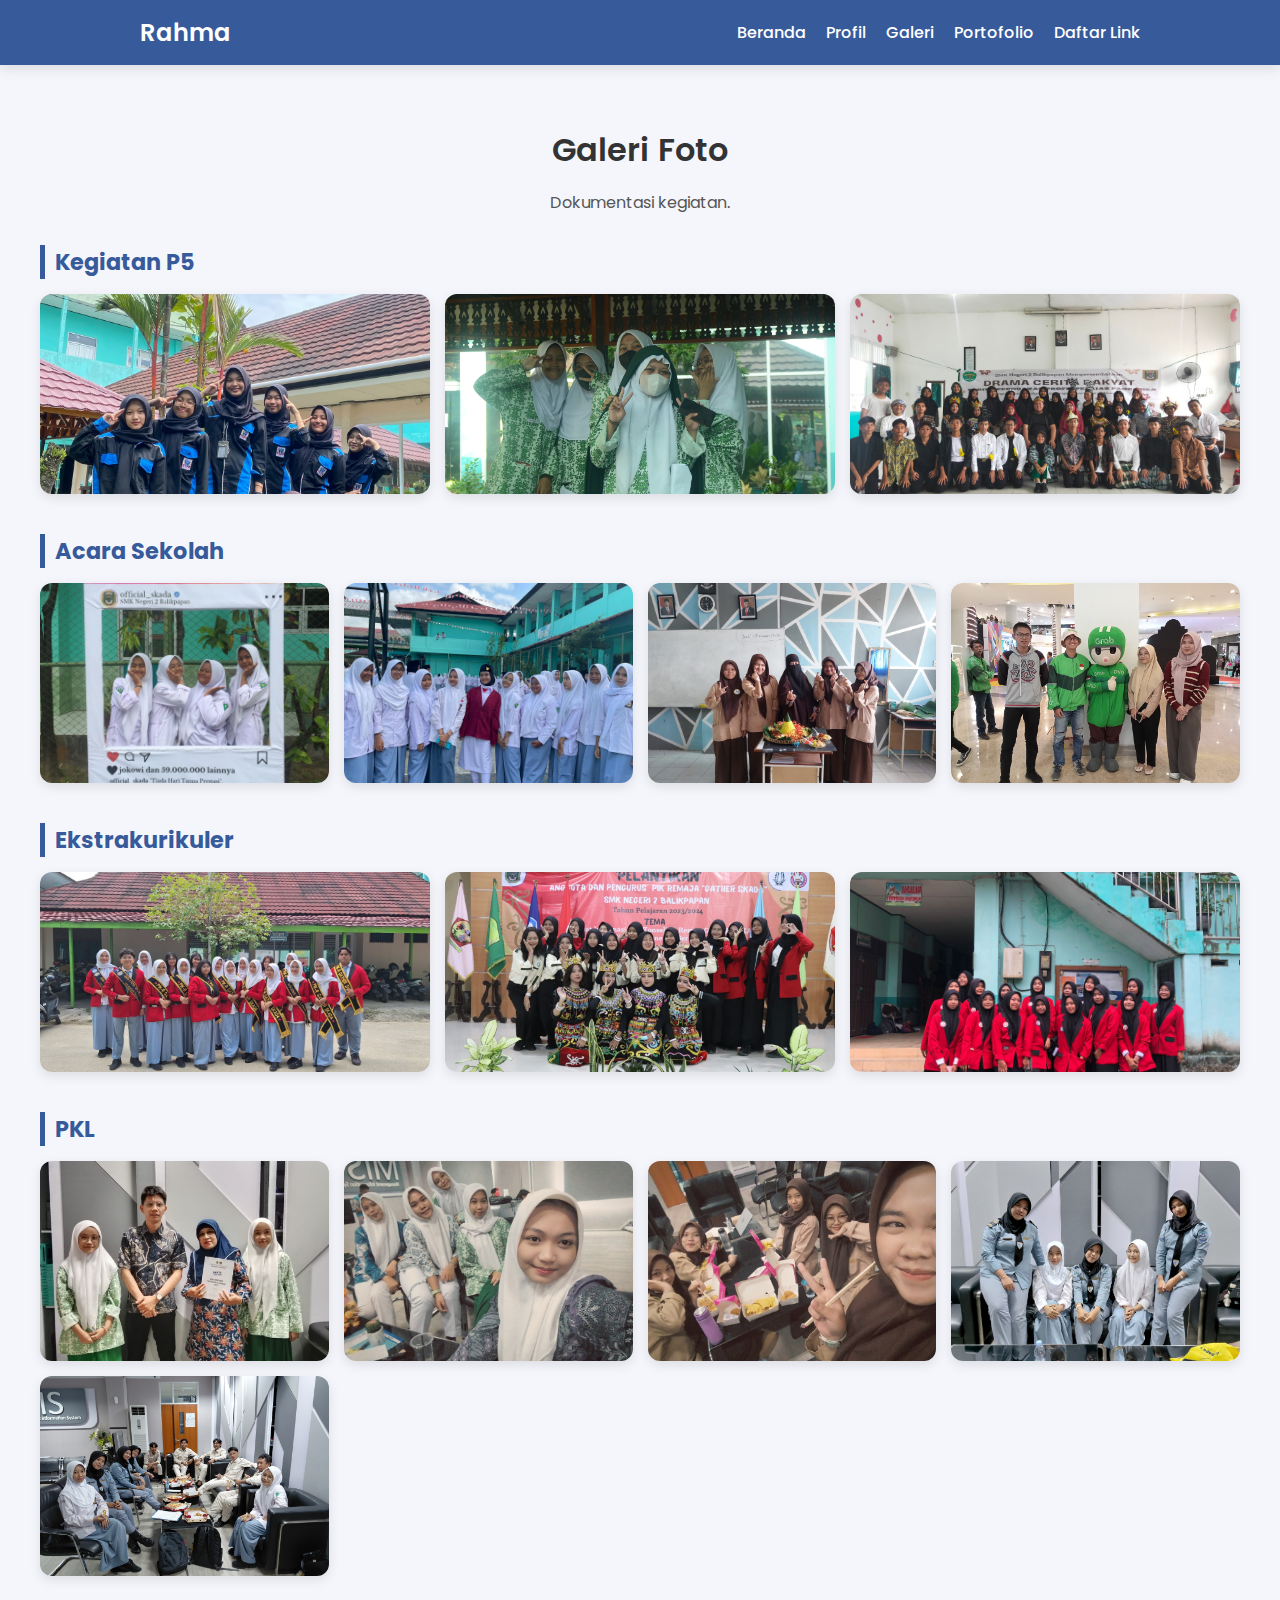
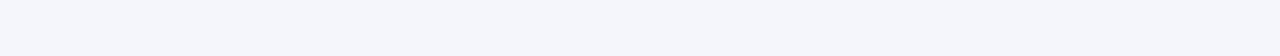
<file: galery.html>
<!DOCTYPE html>
<html lang="id">
<head>
  <meta charset="UTF-8">
  <meta name="viewport" content="width=device-width, initial-scale=1.0">
  <title>Galeri Rahma</title>
  <link href="https://fonts.googleapis.com/css2?family=Poppins:wght@400;600&display=swap" rel="stylesheet">
  <style>
    body {
      margin: 0;
      font-family: 'Poppins', sans-serif;
      background-color: #f4f6fb;
      color: #333;
    }

    /* Navigasi */
    header {
      background: #375a9b;
      padding: 15px 0;
      box-shadow: 0 4px 12px rgba(0,0,0,0.1);
    }
    nav {
      width: 90%;
      max-width: 1000px;
      margin: auto;
      display: flex;
      justify-content: space-between;
      align-items: center;
      color: white;
    }
    nav .logo {
      font-size: 1.5rem;
      font-weight: 600;
    }
    nav ul {
      list-style: none;
      display: flex;
      gap: 20px;
      margin: 0;
      padding: 0;
    }
    nav ul li a {
      color: white;
      text-decoration: none;
      font-weight: 500;
    }
    nav ul li a:hover {
      color: #ffdd57;
    }

    /* Judul */
    .gallery-section {
      padding: 40px 20px;
      max-width: 1200px;
      margin: auto;
    }
    .gallery-section h1 {
      text-align: center;
      font-weight: 600;
      margin-bottom: 5px;
    }
    .gallery-section p.lead {
      text-align: center;
      margin-bottom: 30px;
      color: #555;
    }

    /* Tombol LinkedIn */
    .btn-linkedin {
      display: inline-flex;
      align-items: center;
      gap: 8px;
      background-color: #0a66c2;
      color: white;
      padding: 10px 18px;
      border-radius: 25px;
      font-weight: 500;
      text-decoration: none;
      transition: background-color 0.3s, transform 0.2s;
      margin: 1rem auto 2rem;
    }
    .btn-linkedin:hover {
      background-color: #004182;
      transform: scale(1.05);
    }

    /* Grid Galeri */
    .gallery-category {
      margin-bottom: 40px;
    }
    .gallery-category h2 {
      font-size: 1.4rem;
      margin-bottom: 15px;
      color: #375a9b;
      border-left: 5px solid #375a9b;
      padding-left: 10px;
    }
    .gallery-grid {
      display: grid;
      grid-template-columns: repeat(auto-fit, minmax(250px, 1fr));
      gap: 15px;
    }
    .gallery-item {
      overflow: hidden;
      border-radius: 12px;
      box-shadow: 0 4px 12px rgba(0,0,0,0.1);
      cursor: pointer;
      background: white;
      transition: transform 0.3s ease;
    }
    .gallery-item:hover {
      transform: scale(1.03);
    }
    .gallery-item img {
      width: 100%;
      height: 200px;
      object-fit: cover;
      display: block;
    }

    /* Lightbox */
    .lightbox {
      display: none;
      position: fixed;
      top: 0; left: 0;
      width: 100%; height: 100%;
      background: rgba(0,0,0,0.8);
      justify-content: center;
      align-items: center;
      z-index: 999;
    }
    .lightbox img {
      max-width: 90%;
      max-height: 80%;
      border-radius: 10px;
    }
    .lightbox:target {
      display: flex;
    }
    .close {
      position: absolute;
      top: 20px;
      right: 30px;
      font-size: 2rem;
      color: white;
      text-decoration: none;
    }
  </style>
</head>
<body>

  <!-- Navigasi -->
  <header>
    <nav>
      <div class="logo">Rahma</div>
      <ul>
        <li><a href="index.html#home">Beranda</a></li>
        <li><a href="index.html#profile">Profil</a></li>
        <li><a href="galery.html">Galeri</a></li>
        <li><a href="portofolio.html">Portofolio</a></li>
        <li><a href="daftarlink.html">Daftar Link</a></li>
      </ul>
    </nav>
  </header>

  <!-- Galeri -->
  <main class="gallery-section">
    <h1>Galeri Foto</h1>
    <p class="lead">Dokumentasi kegiatan.</p>

    <!-- Kegiatan P5 -->
    <div class="gallery-category">
      <h2>Kegiatan P5</h2>
      <div class="gallery-grid">
        <a href="#img1" class="gallery-item"><img src="img/p5.jpg" alt="P5 1"></a>
        <a href="#img2" class="gallery-item"><img src="img/latihanp5.jpg" alt="P5 2"></a>
        <a href="#img3" class="gallery-item"><img src="img/p5Drama.jpg" alt="P5 3"></a>
      </div>
    </div>

    <!-- Kerja Kelompok -->
    <div class="gallery-category">
      <h2>Acara Sekolah</h2>
      <div class="gallery-grid">
        <a href="#img4" class="gallery-item"><img src="img/acaraSklh.jpg" alt="Acara Sekolah"></a>
        <a href="#img5" class="gallery-item"><img src="img/upacara17Agustus.jpg" alt="Upacara 17 Agustus "></a>
        <a href="#img6" class="gallery-item"><img src="img/lombatumpeng.jpg" alt="Lomba Tumpeng"></a>
        <a href="#img7" class="gallery-item"><img src="img/tugaswawancara.jpg" alt="Tugas Wawancara"></a>
      </div>
    </div>

    <!-- Lomba -->
    <div class="gallery-category">
      <h2>Ekstrakurikuler</h2>
      <div class="gallery-grid">
        <a href="#img8" class="gallery-item"><img src="img/pikr1.jpg" alt="Ekstrakurikuler Pikr 1"></a>
        <a href="#img9" class="gallery-item"><img src="img/pikr2.jpg" alt="Ekstrakurikuler Pikr 2"></a>
        <a href="#img10" class="gallery-item"><img src="img/pikr3.jpg" alt="Ekstrakurikuler Pikr 3"></a>
      </div>
    </div>

    <!-- Ekstrakurikuler -->
    <div class="gallery-category">
      <h2>PKL</h2>
      <div class="gallery-grid">
        <a href="#img11" class="gallery-item"><img src="img/pembimbingPKL.jpg" alt="Pembimbing PKL"></a>
        <a href="#img12" class="gallery-item"><img src="img/temanPKL.jpg" alt="Teman PKL 1"></a>
        <a href="#img13" class="gallery-item"><img src="img/temanPKL2.jpg" alt="Teman PKL 2"></a>
        <a href="#img14" class="gallery-item"><img src="img/temanPKL3.jpg" alt="Teman PKL 3"></a>
        <a href="#img15" class="gallery-item"><img src="img/temanPKLdanKaryawanPTMB.jpg" alt="teman PKL dan Karyawan PTMB"></a>
      </div>
    </div>
  </main>

  <!-- Lightbox -->
  <div id="img1" class="lightbox"><a href="#" class="close">✕</a><img src="img/p5.jpg"></div>
  <div id="img2" class="lightbox"><a href="#" class="close">✕</a><img src="img/latihanp5.jpg"></div>
  <div id="img3" class="lightbox"><a href="#" class="close">✕</a><img src="img/p5Drama.jpg"></div>
  <div id="img4" class="lightbox"><a href="#" class="close">✕</a><img src="img/acaraSklh.jpg"></div>
  <div id="img5" class="lightbox"><a href="#" class="close">✕</a><img src="img/upacara17Agustus.jpg"></div>
  <div id="img6" class="lightbox"><a href="#" class="close">✕</a><img src="img/lombatumpeng.jpg"></div>
  <div id="img7" class="lightbox"><a href="#" class="close">✕</a><img src="img/tugaswawancara.jpg"></div>
  <div id="img8" class="lightbox"><a href="#" class="close">✕</a><img src="img/pikr1.jpg"></div>
  <div id="img9" class="lightbox"><a href="#" class="close">✕</a><img src="img/pikr2.jpg"></div>
  <div id="img10" class="lightbox"><a href="#" class="close">✕</a><img src="img/pikr3.jpg"></div>
  <div id="img6" class="lightbox"><a href="#" class="close">✕</a><img src="img/pembimbingPKL.jpg"></div>
  <div id="img7" class="lightbox"><a href="#" class="close">✕</a><img src="img/temanPKL.jpg""></div>
  <div id="img8" class="lightbox"><a href="#" class="close">✕</a><img src="img/temanPKL2.jpg""></div>
  <div id="img9" class="lightbox"><a href="#" class="close">✕</a><img src="img/temanPKL3.jpg""></div>
  <div id="img10" class="lightbox"><a href="#" class="close">✕</a><img src="img/temanPKLdanKaryawanPTMB.jpg"></div>

</body>
</html>
</file>
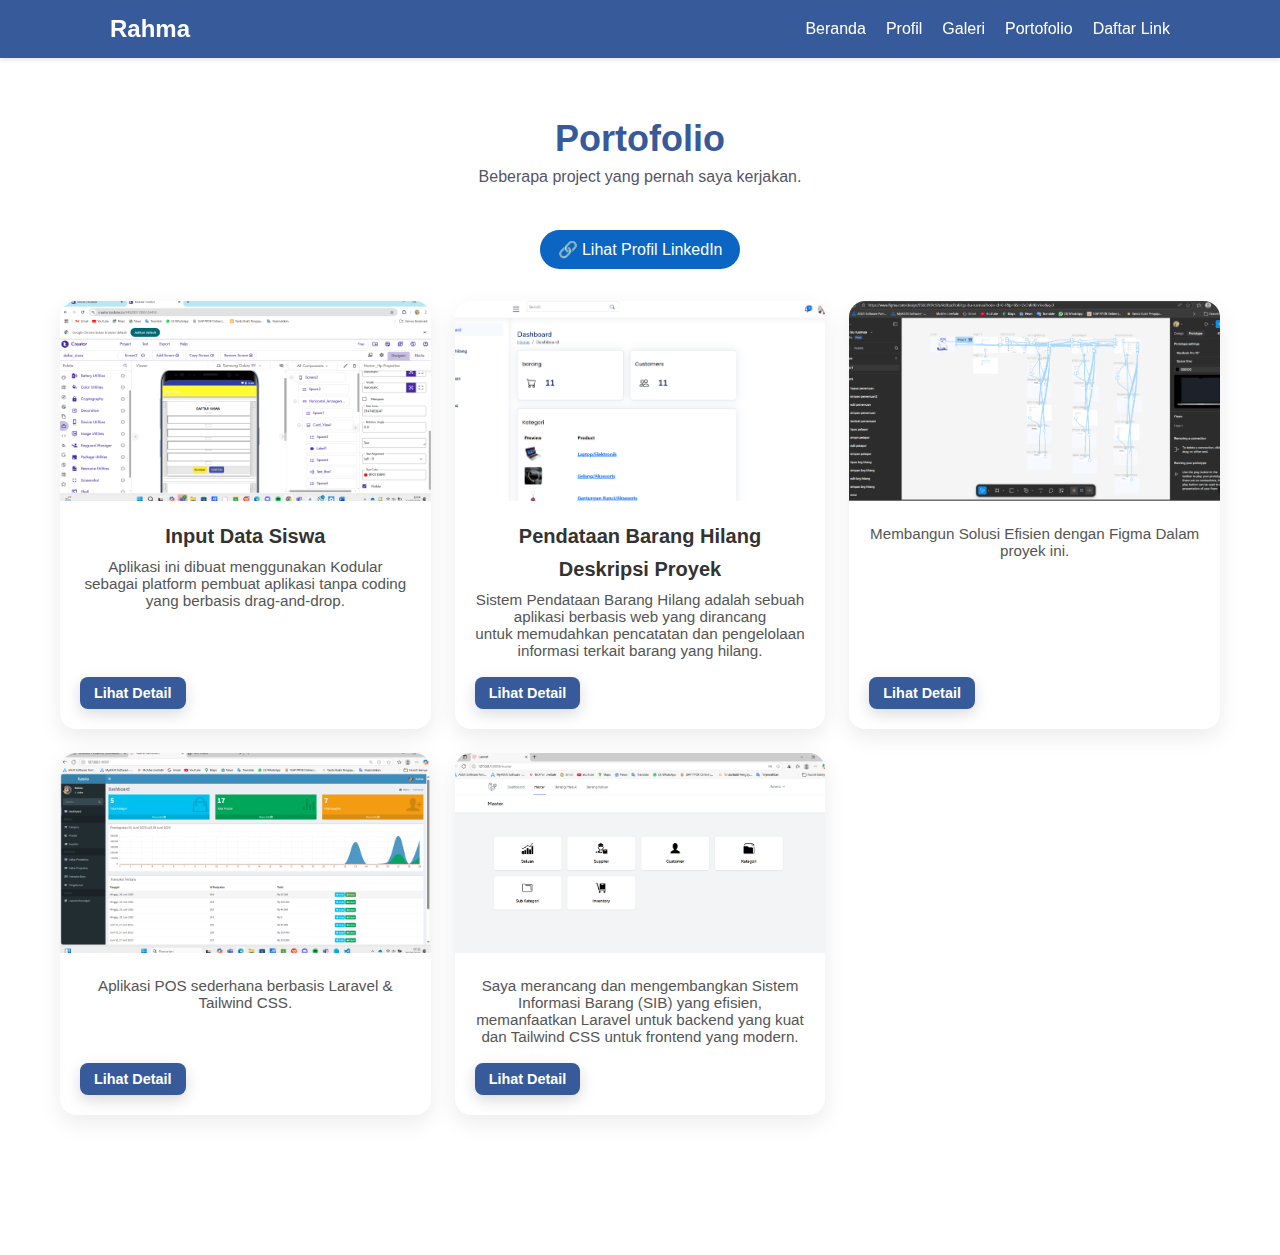
<file: portofolio.html>
<!DOCTYPE html>
<html lang="id">
  <head>
    <meta charset="UTF-8" />
    <meta name="viewport" content="width=device-width, initial-scale=1.0" />
    <title>Profil Rahma</title>
    <link rel="stylesheet" href="style.css" />
  <style>
    /* Modal base */
    .modal {
      display: none;
      position: fixed;
      inset: 0;
      background: rgba(0,0,0,0.6);
      backdrop-filter: blur(4px);
      justify-content: center;
      align-items: center;
      z-index: 1000;
    }
    .modal:target {
      display: flex;
    }
    .modal-content {
      background: #fff;
      border-radius: 12px;
      max-width: 600px;
      width: 90%;
      padding: 20px;
      box-shadow: 0 8px 20px rgba(0,0,0,0.3);
      animation: zoomIn 0.3s ease;
    }
    @keyframes zoomIn {
      from { transform: scale(0.85); opacity: 0; }
      to { transform: scale(1); opacity: 1; }
    }
    .modal-header {
      display: flex;
      justify-content: space-between;
      align-items: center;
      border-bottom: 1px solid #eee;
      padding-bottom: 8px;
    }
    .modal-header h2 {
      font-size: 1.4rem;
      margin: 0;
    }
    .close {
      text-decoration: none;
      font-size: 1.5rem;
      color: #666;
    }
    .close:hover {
      color: red;
    }
    .modal-body img {
      width: 100%;
      border-radius: 8px;
      margin-bottom: 12px;
    }
    .modal-body p {
      line-height: 1.6;
    }
    /* Tombol LinkedIn */
    .btn-linkedin {
      display: inline-flex;
      align-items: center;
      gap: 8px;
      background-color: #0a66c2;
      color: white;
      padding: 10px 18px;
      border-radius: 25px;
      font-weight: 500;
      text-decoration: none;
      transition: background-color 0.3s, transform 0.2s;
      margin: 1rem auto 2rem;
    }
    .btn-linkedin:hover {
      background-color: #004182;
      transform: scale(1.05);
    }
  </style>
</head>
<body>
    <header>
      <nav>
        <div class="logo">Rahma</div>
        <ul>
          <li><a href="index.html#home">Beranda</a></li>
          <li><a href="index.html#profile">Profil</a></li>
          <li><a href="galery.html">Galeri</a></li>
          <li><a href="portofolio.html">Portofolio</a></li>
          <li><a href="daftarlink.html">Daftar Link</a></li>
        </ul>
      </nav>
    </header>

<main class="portfolio-section">
  <h1>Portofolio</h1>
  <p class="lead">Beberapa project yang pernah saya kerjakan.</p>

  <div style="text-align:center;">
      <a href="https://www.linkedin.com/in/rahma-nur-istiqomah-68b5a8368?utm_source=share&utm_campaign=share_via&utm_content=profile&utm_medium=android_app" target="_blank" class="btn-linkedin">
        🔗 Lihat Profil LinkedIn
      </a>
  </div>

  <div class="portfolio-grid">
    <!-- Project 1 -->
    <div class="portfolio-card">
      <div class="portfolio-image">
        <img src="img/inputDataSiswa.png" alt="Project 1">
      </div>
      <div class="portfolio-content">
        <h3>Input Data Siswa</h3>
        <p>Aplikasi ini dibuat menggunakan Kodular sebagai platform pembuat aplikasi tanpa 
          coding yang berbasis drag-and-drop.</p>
        <div class="portfolio-buttons">
          <a href="#modal1" class="btn">Lihat Detail</a>
        </div>
      </div>
    </div>

    <!-- Project 2 -->
    <div class="portfolio-card">
      <div class="portfolio-image">
        <img src="img/dataBrgHilang.png" alt="Project 2">
      </div>
      <div class="portfolio-content">
        <h3>Pendataan Barang Hilang</h3>
        <h3>Deskripsi Proyek</h3>
           <p>Sistem Pendataan Barang Hilang adalah sebuah aplikasi berbasis web yang dirancang 
            <br>untuk memudahkan pencatatan dan pengelolaan informasi terkait barang yang hilang.</p>
        <div class="portfolio-buttons">
          <a href="#modal2" class="btn">Lihat Detail</a>
        </div>
      </div>
    </div>

    <!-- Project 3 -->
    <div class="portfolio-card">
      <div class="portfolio-image">
        <img src="img/prototypeFigma.png" alt="Project 3">
      </div>
      <div class="portfolio-content">
        <p>Membangun Solusi Efisien dengan Figma Dalam proyek ini.</p>
        <div class="portfolio-buttons">
          <a href="#modal3" class="btn">Lihat Detail</a>
        </div>
      </div>
    </div>

    <!-- Project 4 -->
    <div class="portfolio-card">
      <div class="portfolio-image">
        <img src="img/posRahma.png" alt="Project 2">
      </div>
      <div class="portfolio-content">
        <p>Aplikasi POS sederhana berbasis Laravel & Tailwind CSS.</p>
        <div class="portfolio-buttons">
          <a href="#modal4" class="btn">Lihat Detail</a>
        </div>
      </div>
    </div>

     <!-- Project 5 -->
    <div class="portfolio-card">
      <div class="portfolio-image">
        <img src="img/laravelRahma.png" alt="Project 2">
      </div>
      <div class="portfolio-content">
         <p>Saya merancang dan mengembangkan Sistem Informasi Barang (SIB) yang efisien, 
        memanfaatkan Laravel untuk backend yang kuat dan Tailwind CSS untuk frontend 
        yang modern.</p>
        <div class="portfolio-buttons">
          <a href="#modal5" class="btn">Lihat Detail</a>
        </div>
      </div>
    </div>
  </div>
</main>

<!-- Modal 1 -->
<div id="modal1" class="modal">
  <div class="modal-content">
    <div class="modal-header">
      <h2>Point of Sale Web App</h2>
      <a href="#" class="close">&times;</a>
    </div>
    <div class="modal-body">
      <img src="img/inputDataSiswa.png" alt="">
       <p>Aplikasi ini dibuat menggunakan Kodular sebagai platform pembuat aplikasi tanpa 
          coding yang berbasis drag-and-drop. Fungsi utama dari aplikasi ini adalah untuk 
          melakukan input data siswa secara praktis dan mudah melalui perangkat Android. 
          Tampilan aplikasi terdiri dari beberapa form input yang memungkinkan pengguna 
          memasukkan data penting seperti nama siswa, nomor telepon, dan informasi lainnya. 
          Desain antarmuka yang sederhana dan user-friendly memudahkan proses pengisian 
          data tanpa kesulitan. Selain itu, terdapat tombol navigasi "Kembali" untuk
           kembali ke halaman sebelumnya dan tombol "Simpan" yang berfungsi untuk menyimpan 
           data yang sudah diinput ke database aplikasi. Dengan aplikasi ini, pengelolaan 
           data siswa menjadi lebih efisien dan terorganisir, mendukung kebutuhan 
           administrasi sekolah secara digital.</p>
    </div>
  </div>
</div>

<!-- Modal 2 -->
<div id="modal2" class="modal">
  <div class="modal-content">
    <div class="modal-header">
      <h2>Pendataan Barang Hilang</h2>
      <a href="#" class="close">&times;</a>
    </div>
    <div class="modal-body">
      <img src="img/dataBrgHilang.png" alt="">
      <h3>Deskripsi Proyek</h3>
           <p>Sistem Pendataan Barang Hilang adalah sebuah aplikasi berbasis web yang dirancang untuk memudahkan pencatatan dan pengelolaan informasi terkait barang yang hilang, pelapor, dan penemuan barang. Aplikasi ini bertujuan membantu instansi atau organisasi dalam mengelola data secara efisien, sehingga proses pelacakan barang hilang menjadi lebih cepat dan terorganisir. 
            <h3>Fitur Utama:</h3>
            <ul> 
              <li>Pendataan Barang Hilang Pengguna dapat memasukkan data barang yang hilang lengkap dengan informasi detail seperti kategori barang, deskripsi, dan gambar barang. Ini memudahkan identifikasi barang yang hilang.</li>
              <li>Data Pelapor Sistem menyimpan data pelapor barang hilang, sehingga memudahkan komunikasi dan tindak lanjut untuk menemukan barang tersebut.</li>
              <li>Data Penemuan Informasi barang yang ditemukan juga dapat didaftarkan, sehingga dapat dicocokkan dengan laporan barang hilang yang sudah ada.</li>
              <li>Dashboard Informasi Halaman utama menampilkan ringkasan jumlah barang hilang, jumlah pelapor, dan kategori barang secara visual. Pengguna dapat dengan mudah melihat status terkini melalui tampilan yang bersih dan terstruktur.</li>
              <li>Kategori Barang Barang hilang diklasifikasikan ke dalam kategori yang jelas seperti Laptop/Elektronik, Gelang/Aksesoris, dan Gantungan Kunci/Aksesoris dengan preview gambar, sehingga memudahkan pencarian dan pengelompokan data. </li>
              <li>Navigasi Mudah Menu sidebar yang intuitif memungkinkan pengguna mengakses berbagai halaman penting seperti Barang Hilang, Pelapor, Penemuan, dan Logout dengan cepat.</li></p>
    </div>
  </div>
</div>

  <!-- Modal 3 -->
<div id="modal3" class="modal">
  <div class="modal-content">
    <div class="modal-header">
      <h2>Pendataan Barang Hilang</h2>
      <a href="#" class="close">&times;</a>
    </div>
    <div class="modal-body">
      <img src="img/prototypeFigma.png" alt="">
      <p>Membangun Solusi Efisien dengan Figma Dalam proyek ini, saya merancang sistem pendataan barang 
          hilang menggunakan Figma, berfokus pada kemudahan penggunaan dan efisiensi alur kerja. Tujuan 
          utama proyek ini adalah menyediakan platform yang intuitif bagi pengguna untuk melaporkan barang
          hilang dan bagi administrator untuk mengelola data tersebut secara terpusif. Proses desain 
          dimulai dengan riset mendalam tentang kebutuhan pengguna dan kendala yang ada pada sistem 
          pelaporan barang hilang konvensional. Saya kemudian membuat wireframe dan prototype interaktif
          di Figma, yang memungkinkan pengujian awal alur pengguna dan pengumpulan feedback berulang. 
          Desain akhir mencakup antarmuka pengguna (UI) yang bersih dan minimalis dengan penekanan pada
          hierarki informasi yang jelas dan navigasi yang mudah diakses.</p>
    </div>
  </div>
</div>

<!-- Modal 4 -->
<div id="modal4" class="modal">
  <div class="modal-content">
    <div class="modal-header">
      <h2>Point of Sale Web App</h2>
      <a href="#" class="close">&times;</a>
    </div>
    <div class="modal-body">
      <img src="img/posRahma.png" alt="">
      <p>Aplikasi POS sederhana berbasis Laravel & Tailwind CSS. Dirancang untuk menyederhanakan
         dan mengoptimalkan operasi penjualan ritel. Aplikasi ini menyediakan solusi end-to-end
         untuk manajemen transaksi, inventaris, dan pelanggan, dengan fokus pada efisiensi, 
         skalabilitas, dan keamanan data. Saya merancang arsitektur aplikasi dengan memanfaatkan 
         fitur-fitur Laravel seperti Eloquent ORM untuk interaksi basis data yang efisien, 
         Blade Templating Engine untuk frontend yang dinamis, dan Laravel Mix untuk aset manajemen.</p>
    </div>
  </div>
</div>

<!-- Modal 5 -->
<div id="modal5" class="modal">
  <div class="modal-content">
    <div class="modal-header">
      <h2>Sistem Informasi Barang</h2>
      <a href="#" class="close">&times;</a>
    </div>
    <div class="modal-body">
      <img src="img/laravelRahma.png" alt="">
      <p>Saya merancang dan mengembangkan Sistem Informasi Barang (SIB) yang efisien, 
        memanfaatkan Laravel untuk backend yang kuat dan Tailwind CSS untuk frontend 
        yang modern. SIB ini memungkinkan pengelolaan inventaris real-time dengan fitur 
        CRUD barang, pencatatan masuk/keluar, dan manajemen stok otomatis. Antarmuka 
        penggunanya bersih, responsif, dan dibuat dengan pendekatan utility-first dari 
        Tailwind CSS, memastikan pengalaman yang intuitif di berbagai perangkat. Proyek 
        ini menampilkan keahlian saya dalam pengembangan full-stack dan pembuatan 
        aplikasi web yang performatif dengan UI yang menarik.</p>
    </div>
  </div>
</div>

</body>
</html>
</file>
<file: style.css>
/* Reset */
* {
    margin: 0;
    padding: 0;
    box-sizing: border-box;
    font-family: 'Segoe UI', sans-serif;
}

/* Navigasi */
header {
    background: #375a9b;
    box-shadow: 0 2px 5px rgba(0,0,0,0.1);
    position: sticky;
    top: 0;
    z-index: 100;
}

nav {
    display: flex;
    justify-content: space-between;
    align-items: center;
    max-width: 1100px;
    margin: auto;
    padding: 15px 20px;
}

.logo {
    font-size: 1.5rem;
    font-weight: bold;
    color: #ffffff;
}

nav ul {
    display: flex;
    list-style: none;
}

nav ul li {
    margin-left: 20px;
}

nav ul li a {
    text-decoration: none;
    color: #ffffff;
    font-weight: 500;
    transition: color 0.3s ease;
}

nav ul li a:hover {
    color: #6fa0e6;
}

/* Hero Section */
.hero {
    display: flex;
    align-items: center;
    justify-content: space-between;
    max-width: 1100px;
    margin: auto;
    padding: 60px 20px;
}

.hero-text {
    max-width: 50%;
}

.hero-text h3 {
    color: #375a9b;
    font-size: 1.2rem;
    margin-bottom: 10px;
}

.hero-text h1 {
    font-size: 2.5rem;
    margin-bottom: 15px;
    color: #222;
}

.hero-text p {
    color: #555;
    margin-bottom: 20px;
}

.btn {
    display: inline-block;
    padding: 10px 20px;
    background: #375a9b;
    color: white;
    border-radius: 25px;
    text-decoration: none;
    font-weight: bold;
    transition: 0.3s;
    box-shadow: 0 5px 15px rgba(0, 0, 0, 0.15);
}

.btn:hover {
    background: #6fa0e6;
}

/* Bagian gambar beranda */
.hero-img {
    position: relative;
    width: 300px;
    height: 350px;
}

.pink-frame {
    position: absolute;
    top: 20px;
    left: 20px;
    width: 100%;
    height: 100%;
    border: 5px solid #375a9b; /* Biru */
    z-index: 1;
}

.hero-img img {
    position: absolute;
    top: 0;
    left: 0;
    width: 100%;
    height: 100%;
    object-fit: cover;
    z-index: 2; /* Foto di atas frame */
}

/* Lingkaran dekor */
.circle-decor {
    position: absolute;
    top: -20px;
    right: -50px;
    width: 80px;
    height: 80px;
    border-radius: 50%;
    border: 2px solid #375a9b;
    background: repeating-linear-gradient(
        to bottom,
        transparent,
        transparent 4px,
        #375a9b 4px,
        #375a9b 6px
    );
    z-index: 0;
}

/* profil section */
.profile-section {
    padding: 60px 20px;
    background: linear-gradient(135deg, #f0f4ff, #ffffff);
}

.profile-section h2 {
    text-align: center;
    font-size: 2.5rem;
    color: #375a9b;
    margin-bottom: 40px;
}

/* HEADER PROFIL */
.profile-header {
    display: flex;
    align-items: center;
    gap: 30px;
    max-width: 900px;
    margin: auto;
    margin-bottom: 40px;
}

.profile-img {
    flex: 0 0 200px;
    height: 200px;
    border-radius: 15px;
    overflow: hidden;
    border: 5px solid #375a9b;
    box-shadow: 0 4px 15px rgba(0,0,0,0.1);
}

.profile-img img {
    width: 100%;
    height: 100%;
    object-fit: cover;
}

.profile-bio h3 {
    font-size: 1.8rem;
    color: #375a9b;
    margin-bottom: 10px;
}

.profile-bio p {
    color: #555;
    line-height: 1.6;
}

/* CARD MEMANJANG */
.profile-card {
    background: white;
    padding: 20px;
    margin: 20px auto;
    max-width: 900px;
    border-radius: 15px;
    box-shadow: 0 8px 20px rgba(0,0,0,0.08);
    transition: transform 0.3s ease, box-shadow 0.3s ease;
}

.profile-card:hover {
    transform: translateY(-3px);
    box-shadow: 0 12px 25px rgba(0,0,0,0.12);
}

.profile-card h4 {
    margin-bottom: 15px;
    color: #375a9b;
}

.profile-card ul {
    list-style: none;
    padding: 0;
}

.profile-card ul li {
    padding-left: 1.2em;
    position: relative;
    margin-bottom: 5px;
}

.profile-card ul li::before {
    content: "•";
    color: #375a9b;
    font-weight: bold;
    position: absolute;
    left: 0;
}

.profile-card p {
    color: #555;
}

/* RESPONSIF */
@media (max-width: 768px) {
    .profile-header {
        flex-direction: column;
        text-align: center;
    }

    .profile-img {
        margin-bottom: 20px;
    }
}
/* ====== GALERI ====== */

/* Section header */
.gallery-section {
  padding: 60px 20px;
  max-width: 1200px;
  margin: 0 auto 80px;
  text-align: center;
}

.gallery-section h1 {
  font-size: 2.25rem;
  color: #375a9b;
  margin-bottom: 8px;
}

.gallery-section .lead {
  color: #556;
  margin-bottom: 28px;
}

/* Grid */
.gallery-grid {
  display: grid;
  grid-template-columns: repeat(3, 1fr);
  gap: 18px;
}

/* Gallery item card */
.gallery-item {
  display: block;
  border-radius: 12px;
  overflow: hidden;
  box-shadow: 0 8px 22px rgba(0,0,0,0.08);
  transition: transform .28s ease, box-shadow .28s ease;
  background: #fff; /* subtle */
  position: relative;
}

.gallery-item img {
  display: block;
  width: 100%;
  height: 220px;
  object-fit: cover;
  transition: transform .45s cubic-bezier(.2,.9,.2,1);
}

/* Hover effect */
.gallery-item:hover {
  transform: translateY(-8px);
  box-shadow: 0 18px 40px rgba(0,0,0,0.12);
}
.gallery-item:hover img {
  transform: scale(1.06);
}

/* ===== Lightbox (CSS-only, based on :target) ===== */
.lightbox {
  position: fixed;
  inset: 0;               /* top/right/bottom/left 0 */
  background: rgba(10,12,20,0.75);
  display: none;
  align-items: center;
  justify-content: center;
  z-index: 9999;
  padding: 30px;
}

/* when targeted, show */
.lightbox:target {
  display: flex;
}

/* big image inside lightbox */
.lightbox img {
  max-width: 95%;
  max-height: 85vh;
  border-radius: 12px;
  box-shadow: 0 20px 60px rgba(0,0,0,0.5);
  border: 6px solid #fff;
}

/* close button */
.lightbox .close {
  position: absolute;
  top: 28px;
  right: 32px;
  color: #fff;
  text-decoration: none;
  font-size: 28px;
  background: rgba(0,0,0,0.25);
  padding: 6px 10px;
  border-radius: 8px;
  transition: background .15s;
}
.lightbox .close:hover { background: rgba(0,0,0,0.45); }

/* Responsive */
@media (max-width: 992px) {
  .gallery-grid { grid-template-columns: repeat(2, 1fr); }
  .gallery-item img { height: 200px; }
}
@media (max-width: 600px) {
  .gallery-grid { grid-template-columns: 1fr; }
  .gallery-item img { height: 180px; }
  .lightbox .close { top: 18px; right: 18px; font-size: 24px; }
}
/* ====== PORTOFOLIO ====== */
.portfolio-section {
  padding: 60px 20px;
  max-width: 1200px;
  margin: 0 auto 80px;
  text-align: center;
}

.portfolio-section h1 {
  font-size: 2.25rem;
  color: #375a9b;
  margin-bottom: 8px;
}

.portfolio-section .lead {
  color: #556;
  margin-bottom: 28px;
}

.portfolio-grid {
  display: grid;
  grid-template-columns: repeat(3, 1fr);
  gap: 24px;
}

.portfolio-card {
  background: #fff;
  border-radius: 16px;
  overflow: hidden;
  box-shadow: 0 8px 22px rgba(0,0,0,0.08);
  display: flex;
  flex-direction: column;
  transition: transform .28s ease, box-shadow .28s ease;
}

.portfolio-card:hover {
  transform: translateY(-8px);
  box-shadow: 0 18px 40px rgba(0,0,0,0.12);
}

.portfolio-image img {
  width: 100%;
  height: 200px;
  object-fit: cover;
}

.portfolio-content {
  padding: 20px;
  flex: 1;
  display: flex;
  flex-direction: column;
  justify-content: space-between;
}

.portfolio-content h3 {
  font-size: 1.25rem;
  margin-bottom: 10px;
  color: #333;
}

.portfolio-content p {
  font-size: 0.95rem;
  color: #555;
  flex-grow: 1;
  margin-bottom: 18px;
}

.portfolio-buttons {
  display: flex;
  gap: 10px;
}

.btn {
  background: #375a9b;
  color: white;
  padding: 8px 14px;
  border-radius: 8px;
  text-decoration: none;
  font-size: 0.9rem;
  transition: background .2s ease;
}

.btn:hover {
  background: #2a4376;
}

.btn-outline {
  background: transparent;
  color: #375a9b;
  border: 2px solid #375a9b;
}

.btn-outline:hover {
  background: #375a9b;
  color: white;
}

/* Responsive */
@media (max-width: 992px) {
  .portfolio-grid { grid-template-columns: repeat(2, 1fr); }
}

@media (max-width: 600px) {
  .portfolio-grid { grid-template-columns: 1fr; }
}
/*DetailProject*/
.modal {
    display: none;
    position: fixed;
    z-index: 999;
    padding-top: 100px;
    left: 0;
    top: 0;
    width: 100%;
    height: 100%;
    overflow: auto;
    background-color: rgba(0,0,0,0.7);
}

.modal-content {
    background: white;
    margin: auto;
    padding: 20px;
    border-radius: 10px;
    width: 50%;
}

.close {
    float: right;
    font-size: 28px;
    font-weight: bold;
    cursor: pointer;
}
</file>
